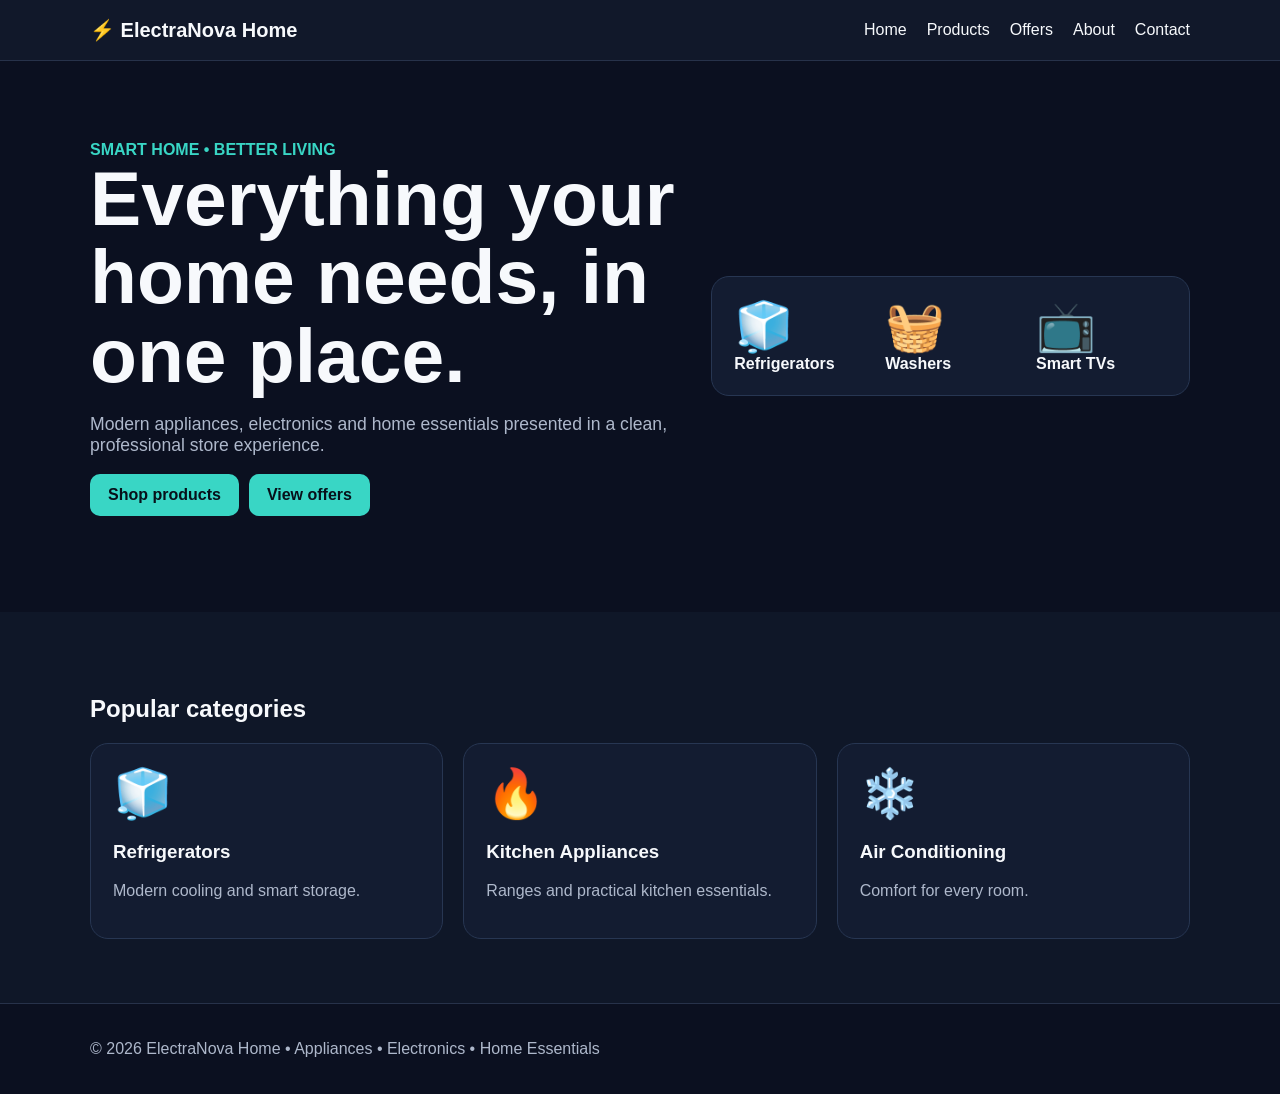
<file: index.html>
<!doctype html><html lang="en"><head><meta charset="utf-8"><meta name="viewport" content="width=device-width,initial-scale=1"><title>Home | ElectraNova Home</title><link rel="stylesheet" href="assets/css/style.css"></head><body><header><div class="container nav"><a class="brand" href="index.html">⚡ ElectraNova Home</a><nav class="navlinks"><a href="index.html">Home</a><a href="products.html">Products</a><a href="offers.html">Offers</a><a href="about.html">About</a><a href="contact.html">Contact</a></nav></div></header><main><section class="hero"><div class="container hero-grid"><div><span class="badge">SMART HOME • BETTER LIVING</span><h1>Everything your home needs, in one place.</h1><p class="lead">Modern appliances, electronics and home essentials presented in a clean, professional store experience.</p><p><a class="btn" href="products.html">Shop products</a><a class="btn" href="offers.html">View offers</a></p></div><div class="panel"><div class="grid"><div><div class="icon">🧊</div><b>Refrigerators</b></div><div><div class="icon">🧺</div><b>Washers</b></div><div><div class="icon">📺</div><b>Smart TVs</b></div></div></div></div></section><section class="section alt"><div class="container"><h2>Popular categories</h2><div class="grid"><div class="card"><div class="icon">🧊</div><h3>Refrigerators</h3><p class="muted">Modern cooling and smart storage.</p></div><div class="card"><div class="icon">🔥</div><h3>Kitchen Appliances</h3><p class="muted">Ranges and practical kitchen essentials.</p></div><div class="card"><div class="icon">❄️</div><h3>Air Conditioning</h3><p class="muted">Comfort for every room.</p></div></div></div></section></main><footer><div class="container">© <span data-year></span> ElectraNova Home • Appliances • Electronics • Home Essentials</div></footer><script src="assets/js/main.js"></script></body></html>
</file>
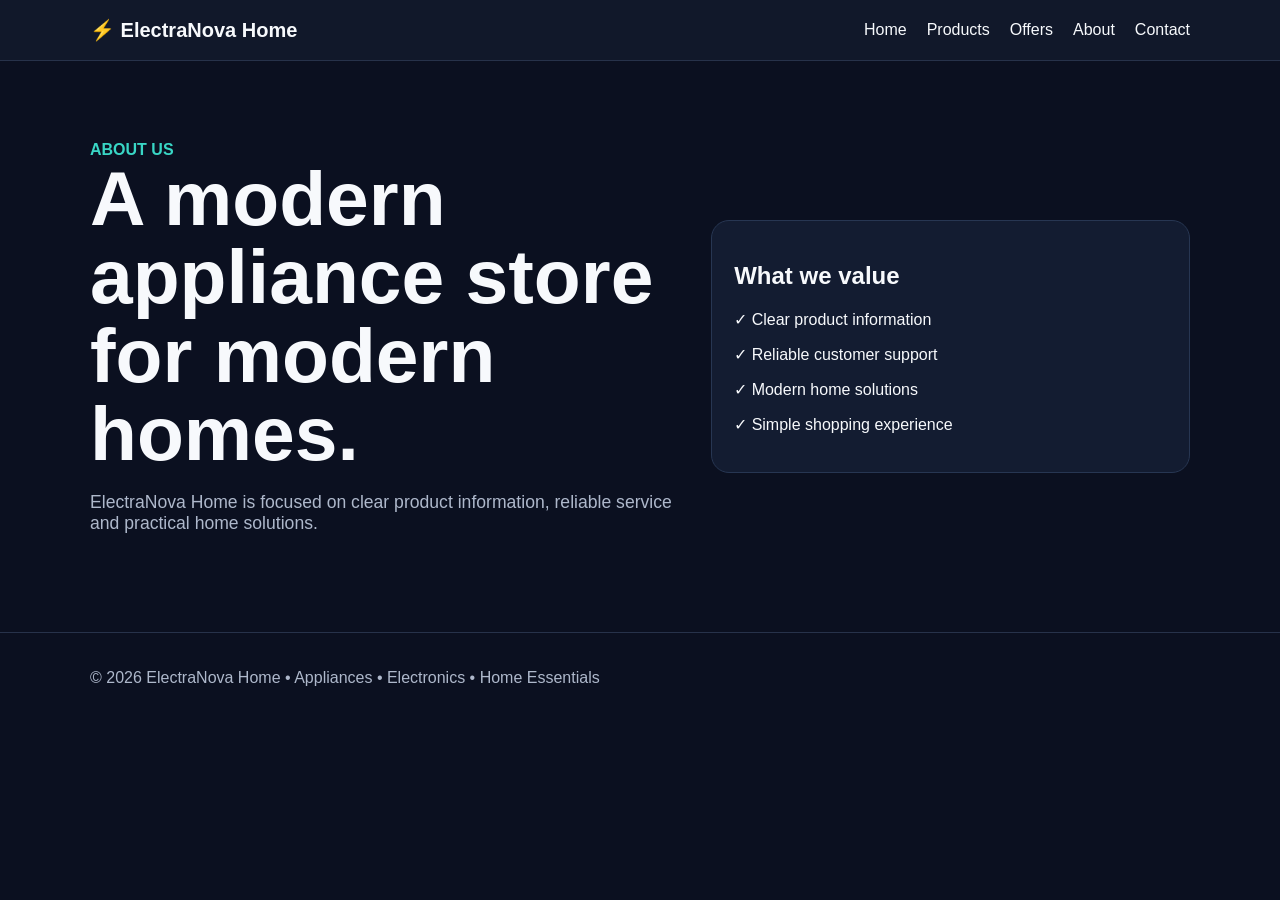
<file: about.html>
<!doctype html><html lang="en"><head><meta charset="utf-8"><meta name="viewport" content="width=device-width,initial-scale=1"><title>About | ElectraNova Home</title><link rel="stylesheet" href="assets/css/style.css"></head><body><header><div class="container nav"><a class="brand" href="index.html">⚡ ElectraNova Home</a><nav class="navlinks"><a href="index.html">Home</a><a href="products.html">Products</a><a href="offers.html">Offers</a><a href="about.html">About</a><a href="contact.html">Contact</a></nav></div></header><main><section class="hero"><div class="container hero-grid"><div><span class="badge">ABOUT US</span><h1>A modern appliance store for modern homes.</h1><p class="lead">ElectraNova Home is focused on clear product information, reliable service and practical home solutions.</p></div><div class="panel"><h2>What we value</h2><p>✓ Clear product information</p><p>✓ Reliable customer support</p><p>✓ Modern home solutions</p><p>✓ Simple shopping experience</p></div></div></section></main><footer><div class="container">© <span data-year></span> ElectraNova Home • Appliances • Electronics • Home Essentials</div></footer><script src="assets/js/main.js"></script></body></html>
</file>
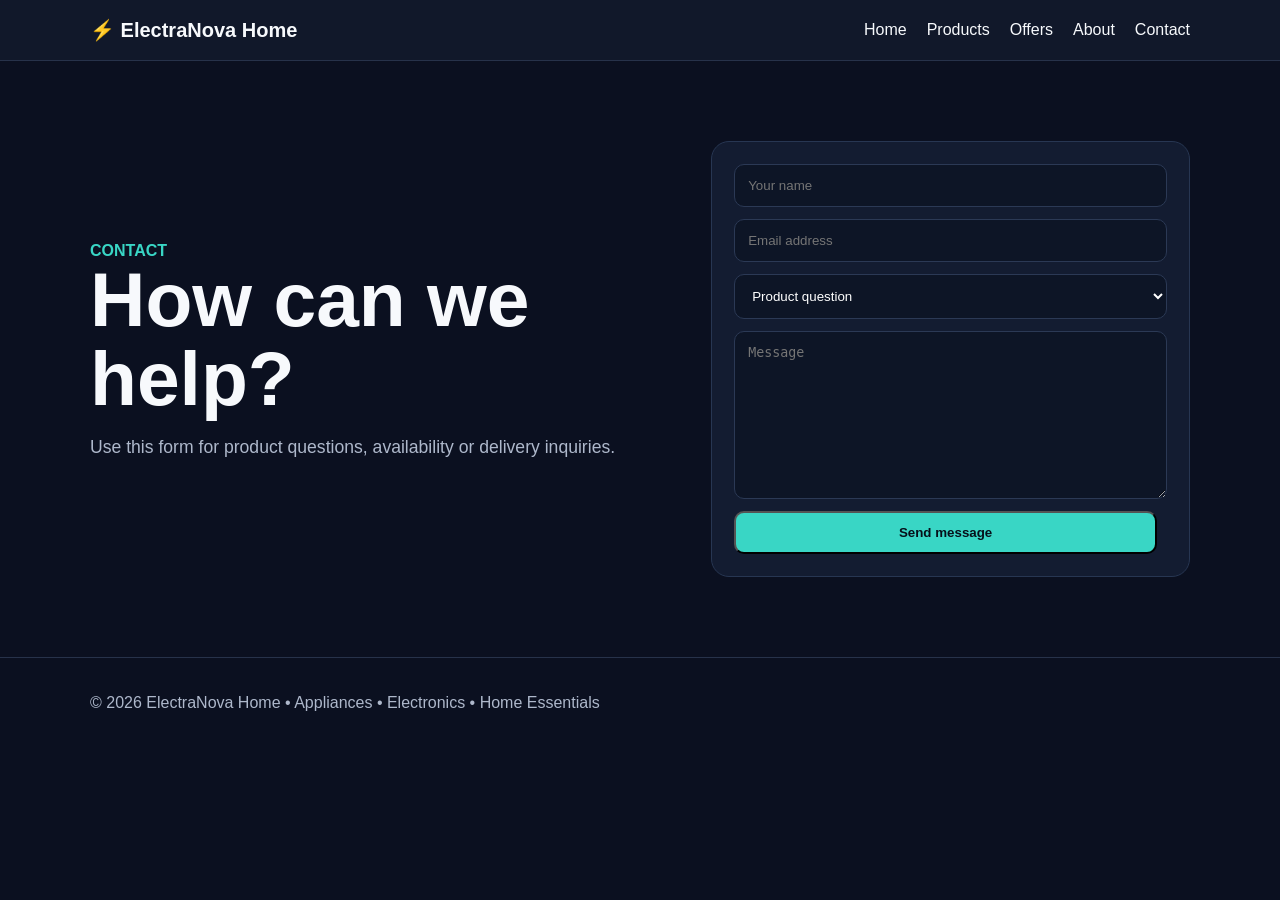
<file: contact.html>
<!doctype html><html lang="en"><head><meta charset="utf-8"><meta name="viewport" content="width=device-width,initial-scale=1"><title>Contact | ElectraNova Home</title><link rel="stylesheet" href="assets/css/style.css"></head><body><header><div class="container nav"><a class="brand" href="index.html">⚡ ElectraNova Home</a><nav class="navlinks"><a href="index.html">Home</a><a href="products.html">Products</a><a href="offers.html">Offers</a><a href="about.html">About</a><a href="contact.html">Contact</a></nav></div></header><main><section class="hero"><div class="container hero-grid"><div><span class="badge">CONTACT</span><h1>How can we help?</h1><p class="lead">Use this form for product questions, availability or delivery inquiries.</p></div><div class="panel"><form id="contactForm" class="form"><input required placeholder="Your name"><input required type="email" placeholder="Email address"><select><option>Product question</option><option>Availability</option><option>Delivery</option><option>Other</option></select><textarea required placeholder="Message"></textarea><button class="btn" type="submit">Send message</button><div id="formMessage" class="notice" style="display:none">Thanks! Connect this form to your preferred email service before launch.</div></form></div></div></section></main><footer><div class="container">© <span data-year></span> ElectraNova Home • Appliances • Electronics • Home Essentials</div></footer><script src="assets/js/main.js"></script></body></html>
</file>
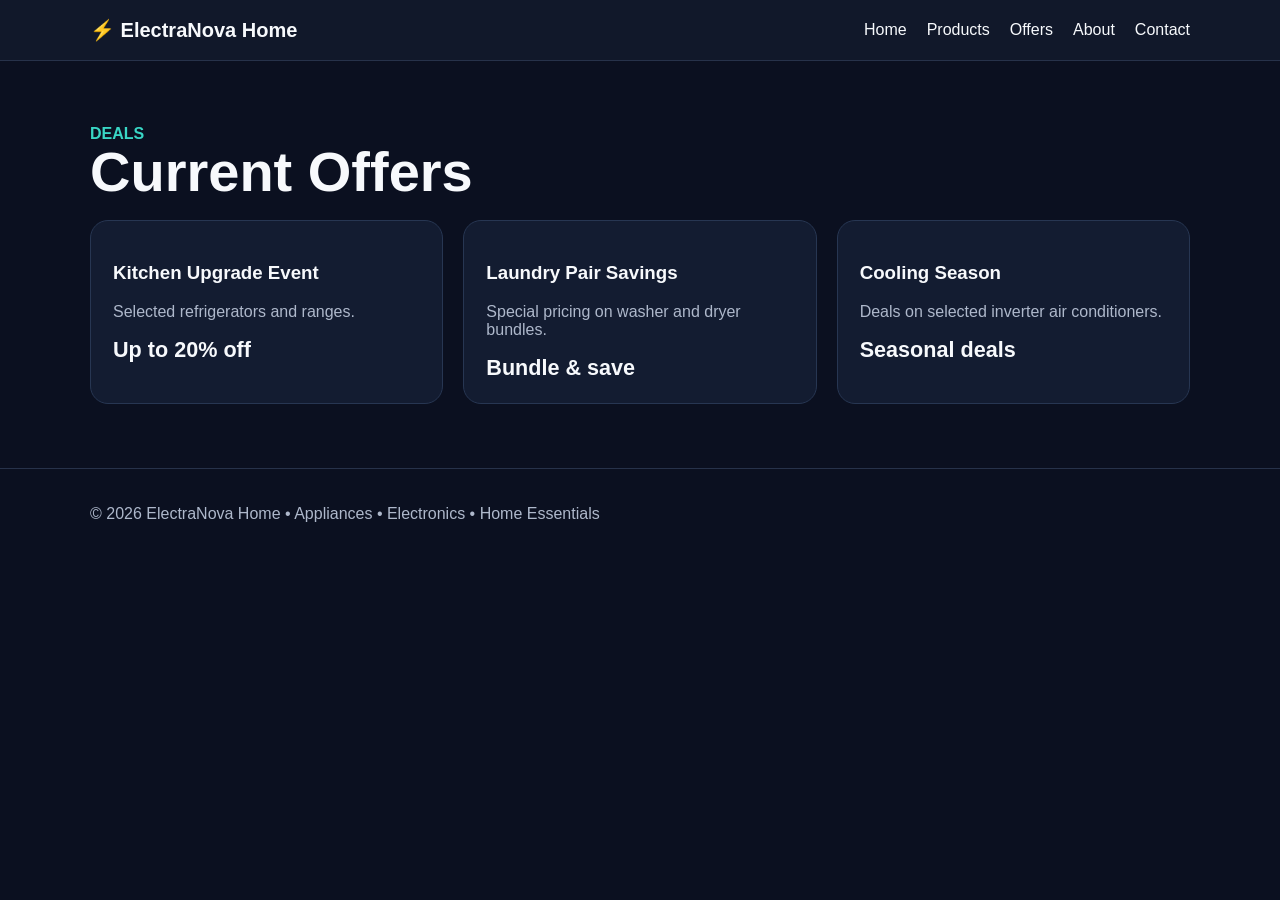
<file: offers.html>
<!doctype html><html lang="en"><head><meta charset="utf-8"><meta name="viewport" content="width=device-width,initial-scale=1"><title>Offers | ElectraNova Home</title><link rel="stylesheet" href="assets/css/style.css"></head><body><header><div class="container nav"><a class="brand" href="index.html">⚡ ElectraNova Home</a><nav class="navlinks"><a href="index.html">Home</a><a href="products.html">Products</a><a href="offers.html">Offers</a><a href="about.html">About</a><a href="contact.html">Contact</a></nav></div></header><main><section class="section"><div class="container"><span class="badge">DEALS</span><h1 style="font-size:3.5rem">Current Offers</h1><div class="grid"><div class="card"><h3>Kitchen Upgrade Event</h3><p class="muted">Selected refrigerators and ranges.</p><div class="price">Up to 20% off</div></div><div class="card"><h3>Laundry Pair Savings</h3><p class="muted">Special pricing on washer and dryer bundles.</p><div class="price">Bundle & save</div></div><div class="card"><h3>Cooling Season</h3><p class="muted">Deals on selected inverter air conditioners.</p><div class="price">Seasonal deals</div></div></div></div></section></main><footer><div class="container">© <span data-year></span> ElectraNova Home • Appliances • Electronics • Home Essentials</div></footer><script src="assets/js/main.js"></script></body></html>
</file>
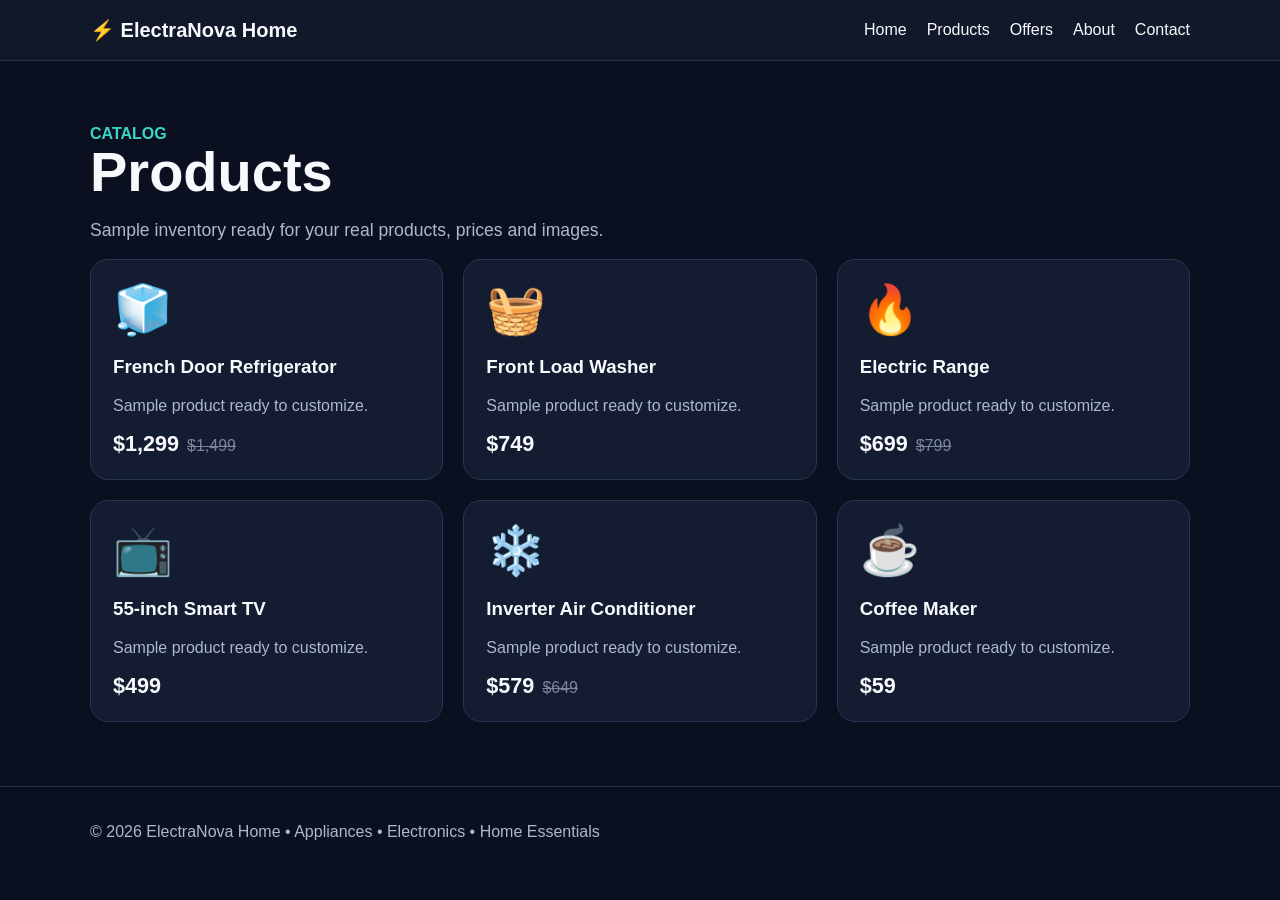
<file: products.html>
<!doctype html><html lang="en"><head><meta charset="utf-8"><meta name="viewport" content="width=device-width,initial-scale=1"><title>Products | ElectraNova Home</title><link rel="stylesheet" href="assets/css/style.css"></head><body><header><div class="container nav"><a class="brand" href="index.html">⚡ ElectraNova Home</a><nav class="navlinks"><a href="index.html">Home</a><a href="products.html">Products</a><a href="offers.html">Offers</a><a href="about.html">About</a><a href="contact.html">Contact</a></nav></div></header><main><section class="section"><div class="container"><span class="badge">CATALOG</span><h1 style="font-size:3.5rem">Products</h1><p class="lead">Sample inventory ready for your real products, prices and images.</p><div class="grid"><div class="card"><div class="icon">🧊</div><h3>French Door Refrigerator</h3><p class="muted">Sample product ready to customize.</p><span class="price">$1,299</span><span class=old>$1,499</span></div><div class="card"><div class="icon">🧺</div><h3>Front Load Washer</h3><p class="muted">Sample product ready to customize.</p><span class="price">$749</span></div><div class="card"><div class="icon">🔥</div><h3>Electric Range</h3><p class="muted">Sample product ready to customize.</p><span class="price">$699</span><span class=old>$799</span></div><div class="card"><div class="icon">📺</div><h3>55-inch Smart TV</h3><p class="muted">Sample product ready to customize.</p><span class="price">$499</span></div><div class="card"><div class="icon">❄️</div><h3>Inverter Air Conditioner</h3><p class="muted">Sample product ready to customize.</p><span class="price">$579</span><span class=old>$649</span></div><div class="card"><div class="icon">☕</div><h3>Coffee Maker</h3><p class="muted">Sample product ready to customize.</p><span class="price">$59</span></div></div></div></section></main><footer><div class="container">© <span data-year></span> ElectraNova Home • Appliances • Electronics • Home Essentials</div></footer><script src="assets/js/main.js"></script></body></html>
</file>
<file: assets/css/style.css>
body{margin:0;font-family:Arial,sans-serif;background:#0b1020;color:#f7f9fc}a{color:inherit;text-decoration:none}.container{width:min(1100px,92%);margin:auto}header{background:#11182a;border-bottom:1px solid #27324a;position:sticky;top:0}.nav{display:flex;justify-content:space-between;align-items:center;padding:18px 0}.brand{font-weight:800;font-size:1.25rem}.navlinks{display:flex;gap:20px}.hero{padding:80px 0}.hero-grid{display:grid;grid-template-columns:1.1fr .9fr;gap:36px;align-items:center}h1{font-size:clamp(2.6rem,6vw,5rem);line-height:1.02;margin:0 0 20px}.lead{color:#aeb8cb;font-size:1.1rem}.btn{display:inline-block;padding:12px 18px;border-radius:10px;background:#39d6c5;color:#07101a;font-weight:700;margin-right:10px}.panel,.card{background:#131c31;border:1px solid #273652;border-radius:18px;padding:22px}.grid{display:grid;grid-template-columns:repeat(3,1fr);gap:20px}.section{padding:64px 0}.alt{background:#0f1728}.icon{font-size:3rem}.muted{color:#aeb8cb}.badge{color:#39d6c5;font-weight:700}.price{font-size:1.35rem;font-weight:800}.old{text-decoration:line-through;color:#7d8798;margin-left:8px}.form{display:grid;gap:12px}input,textarea,select{padding:13px;border-radius:10px;border:1px solid #2b3955;background:#0d1526;color:white}textarea{min-height:140px}footer{border-top:1px solid #27324a;padding:36px 0;color:#aeb8cb}.notice{background:#143128;border:1px solid #285542;padding:12px;border-radius:10px}@media(max-width:800px){.hero-grid,.grid{grid-template-columns:1fr}.navlinks{flex-wrap:wrap;font-size:.9rem}}
</file>
